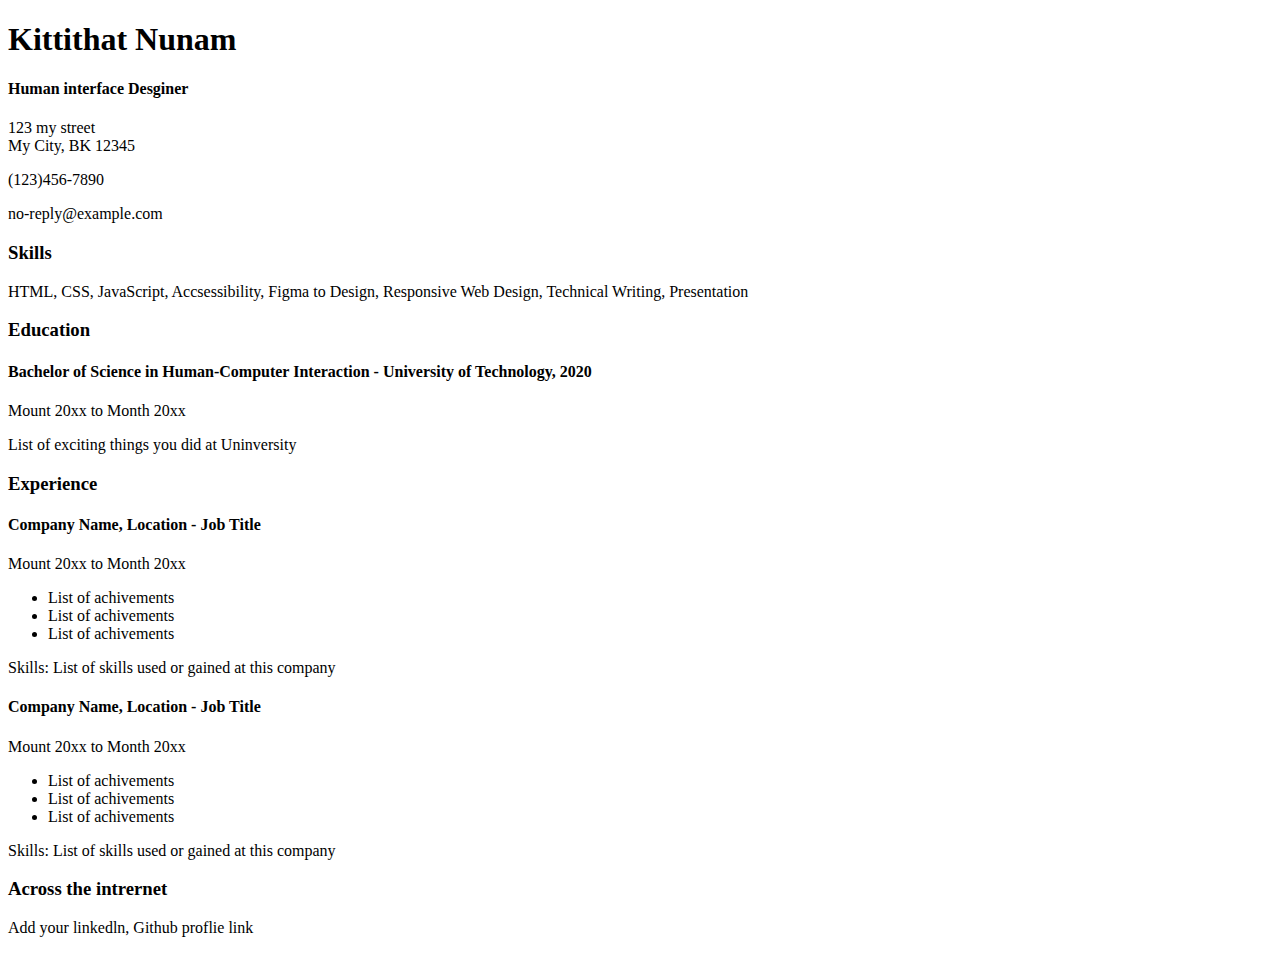
<file: index.html>
<!DOCTYPE html>
<html lang="en">
<head>
    <meta charset="UTF-8">
    <meta name="viewport" content="width=device-width, initial-scale=1.0">
    <title>Keen - Designer</title>

    <!-- Favicon -->
    <link rel="icon" type="" href="Image/Untitled_Artwork 1.png">

</head>
<body>
    
    <section class="main">
        <header>
            <h1>Kittithat Nunam</h1>
            <h4>Human interface Desginer</h4>
        </header>
            <section class="contact">
                
                <p>123 my street <br>
                My City, BK 12345</p>
                <P>(123)456-7890</P>
                <p>no-reply@example.com</p>
            </section>

    

    <main>

        <section class="skills">
            <h3 class="section-title">Skills</h3>
            <p>HTML, CSS, JavaScript, Accsessibility, Figma to Design, Responsive Web Design, Technical Writing, Presentation</p>
        </section>
        
     

        <section class="education">
            <h3 class="section-title">Education</h3>
            <h4 class="section-subtitle">
                Bachelor of Science in Human-Computer Interaction - University of Technology, 2020
            </h4>
            <p>Mount 20xx to Month 20xx</p>
            <p>List of exciting things you did at Uninversity</p>
        </section>
        
        

        <section class="Experience">
            <h3 class="section-title">Experience</h3>
            <h4 class="section-subtitle">Company Name, Location - Job Title</h4>
            <p>Mount 20xx to Month 20xx</p>
            <ul>
                <li>List of achivements</li>
                <li>List of achivements</li>
                <li>List of achivements</li>
            </ul>
            <p>Skills: List of skills used or gained at this company</p>
        

            <h4 class="section-subtitle">Company Name, Location - Job Title</h4>
            <p>Mount 20xx to Month 20xx</p>
            <ul>
                <li>List of achivements</li>
                <li>List of achivements</li>
                <li>List of achivements</li>
            </ul>
            <p>Skills: List of skills used or gained at this company</p>
        
        </section>

    

        <section class="social-media">
            <h3 class="section-title">Across the intrernet</h3>
            <p>Add your linkedln, Github proflie link</p>

        </section>        




    </main>

        
    </section>    
</body>
</html>
</file>
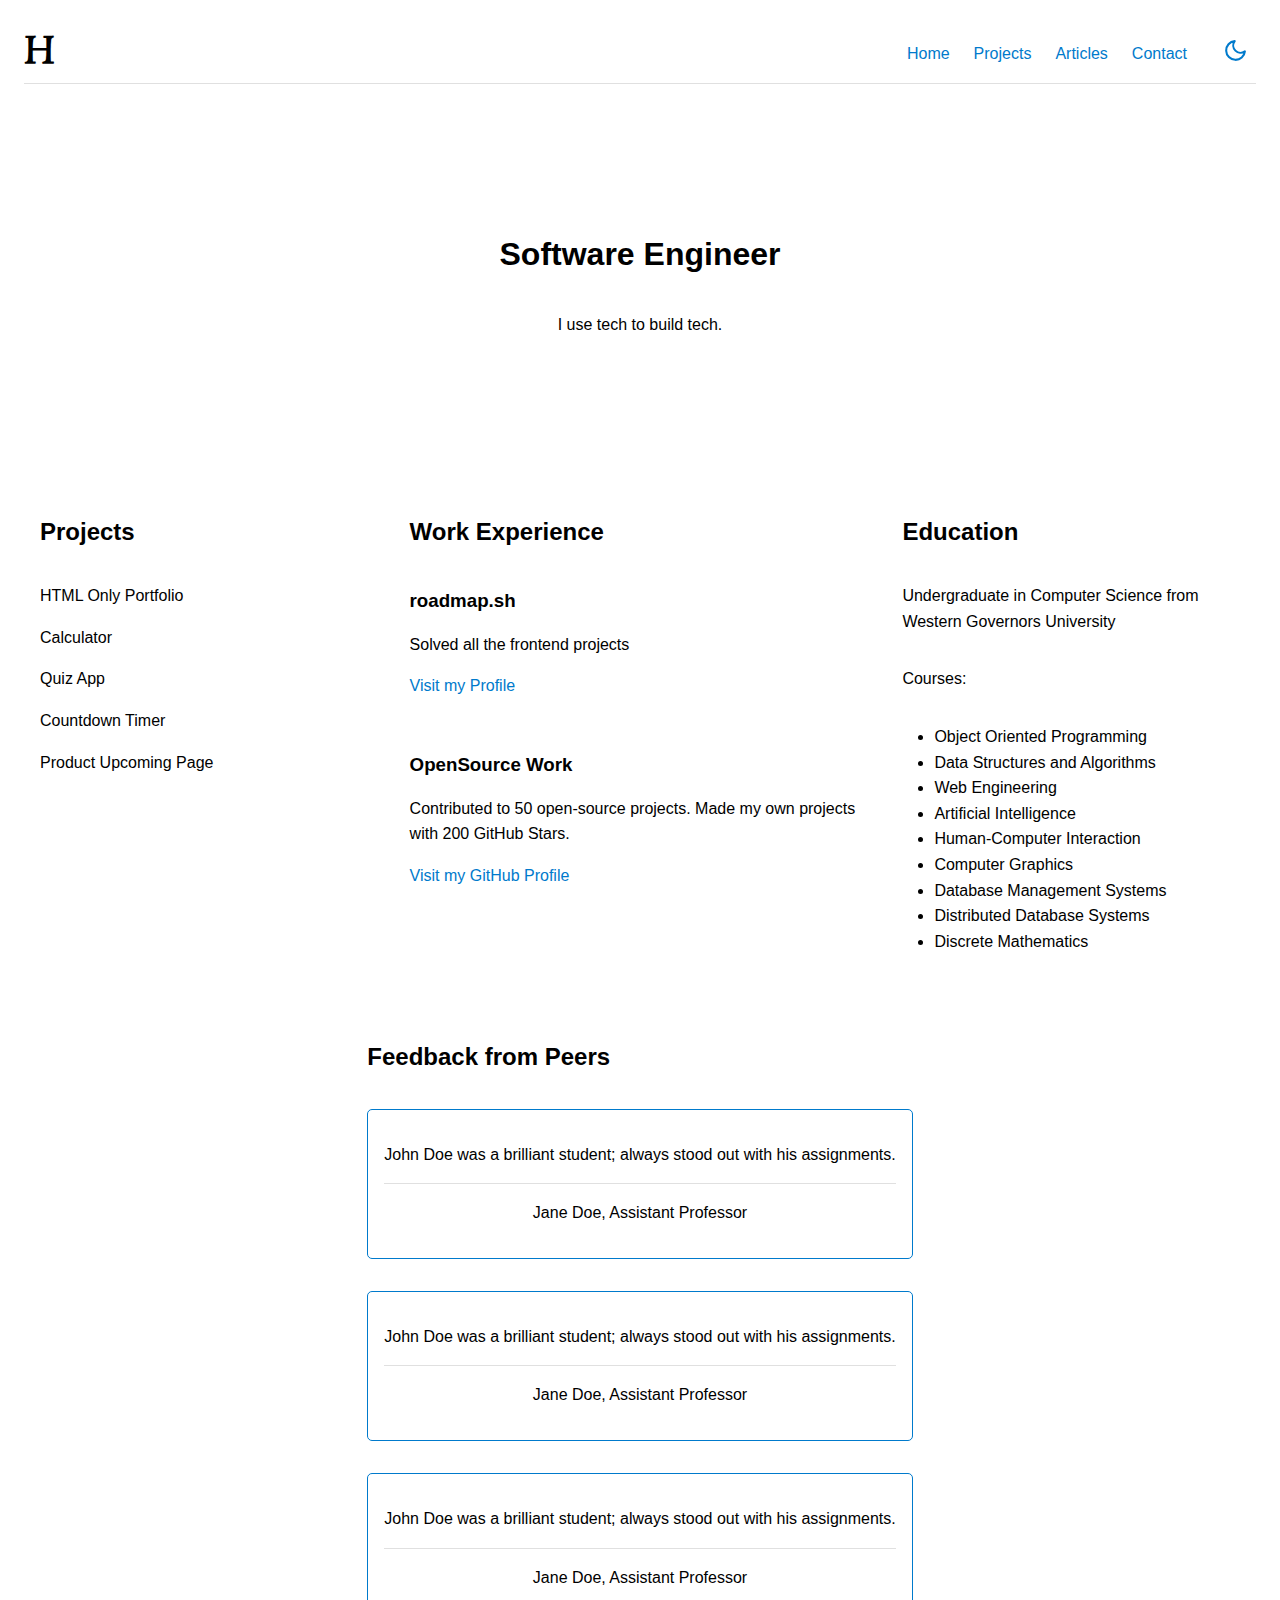
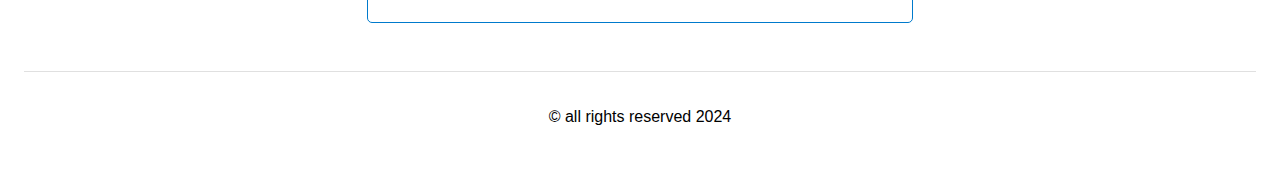
<file: 03-personal-portfolio/index.html>
<!DOCTYPE html>
<html lang="en">
  <head>
    <meta charset="UTF-8">
    <meta name="viewport" content="width=device-width, initial-scale=1.0">
    <meta name="description" content="A simple HTML-only website">
    <!-- SEO Meta Tags -->
    <meta name="description" content="A simple HTML-only website for roadmap.sh frontend" />
    <meta name="keywords" content="Frontend Project, HTML, Roadmap.sh" />
    <meta name="author" content="Austin Hill" />
    <link rel="preconnect" href="https://fonts.googleapis.com">
    <link rel="preconnect" href="https://fonts.gstatic.com" crossorigin>
    <link href="https://fonts.googleapis.com/css2?family=Rosarivo:ital@0;1&display=swap" rel="stylesheet">
    <link rel="stylesheet" href="styles.css">
    <title>Personal Portfolio</title>
  </head>
  <body>
    <header>
      <span class="logo">
        H
      </span>
      <nav>
        <ul>
          <li><a href="index.html">Home</a></li>
          <li><a href="projects.html">Projects</a></li>
          <li><a href="articles.html">Articles</a></li>
          <li><a href="contact.html">Contact</a></li>
        </ul>
      </nav>
      <button class="toggle-theme" onclick="toggleTheme()">
        <svg id="sun_icon" xmlns="http://www.w3.org/2000/svg" viewBox="0 0 24 24" fill="none" stroke="currentColor" stroke-width="2"
          stroke-linecap="round" stroke-linejoin="round" class="feather feather-moon">
          <path d="M21 12.79A9 9 0 1 1 11.21 3 7 7 0 0 0 21 12.79z"></path>
        </svg>

        <svg id='moon_icon' style="display: none;" xmlns=" http://www.w3.org/2000/svg" viewBox="0 0 24 24" fill="none" stroke="currentColor"
          stroke-width="2" stroke-linecap="round" stroke-linejoin="round" class="feather feather-sun">
          <circle cx="12" cy="12" r="5"></circle>
          <line x1="12" y1="1" x2="12" y2="3"></line>
          <line x1="12" y1="21" x2="12" y2="23"></line>
          <line x1="4.22" y1="4.22" x2="5.64" y2="5.64"></line>
          <line x1="18.36" y1="18.36" x2="19.78" y2="19.78"></line>
          <line x1="1" y1="12" x2="3" y2="12"></line>
          <line x1="21" y1="12" x2="23" y2="12"></line>
          <line x1="4.22" y1="19.78" x2="5.64" y2="18.36"></line>
          <line x1="18.36" y1="5.64" x2="19.78" y2="4.22"></line>
        </svg>

      </button>
    </header>

    <main>
      <section class="hero">
        <h1>Software Engineer</h1>
        <p>
          I use tech to build tech.
        </p>
      </section>

      <div class="flex-wrapper">
        <section class="projects">
          <h2>Projects</h2>
          <ul>
            <li>HTML Only Portfolio</li>
            <li>Calculator</li>
            <li>Quiz App</li>
            <li>Countdown Timer</li>
            <li>Product Upcoming Page</li>
          </ul>
        </section>

        <section class="work-experience">
          <h2>Work Experience</h2>
          <article>
            <h3>roadmap.sh</h3>
            <p>Solved all the frontend projects</p>
            <a href="https://roadmap.sh/u/akinghill">Visit my Profile</a>
          </article>
          <article>
            <h3>OpenSource Work</h3>
            <p>Contributed to 50 open-source projects. Made my own projects with 200 GitHub Stars.</p>
            <a href="https://github.com/akinghill">Visit my GitHub Profile</a>
          </article>
        </section>

        <section class="education">
          <h2>Education</h2>
          <p>
            Undergraduate in Computer Science from Western Governors University
          </p>
          <p>
            Courses:
          </p>
          <ul>
            <li>Object Oriented Programming</li>
            <li>Data Structures and Algorithms</li>
            <li>Web Engineering</li>
            <li>Artificial Intelligence</li>
            <li>Human-Computer Interaction</li>
            <li>Computer Graphics</li>
            <li>Database Management Systems</li>
            <li>Distributed Database Systems</li>
            <li>Discrete Mathematics</li>
          </ul>
        </section>
      </div>

      <aside class="reviews">
        <h2>Feedback from Peers</h2>
        <div class="feedback-wrapper">
          <blockquote>
            <p>John Doe was a brilliant student; always stood out with his assignments.</p>
            <footer>Jane Doe, Assistant Professor</footer>
          </blockquote>
          <blockquote>
            <p>John Doe was a brilliant student; always stood out with his assignments.</p>
            <footer>Jane Doe, Assistant Professor</footer>
          </blockquote>
          <blockquote>
            <p>John Doe was a brilliant student; always stood out with his assignments.</p>
            <footer>Jane Doe, Assistant Professor</footer>
          </blockquote>
        </div>
      </aside>
    </main>

    <footer>
      <p>&copy; all rights reserved 2024</p>
    </footer>


    <script src="script.js"></script>
  </body>
</html>
</file>
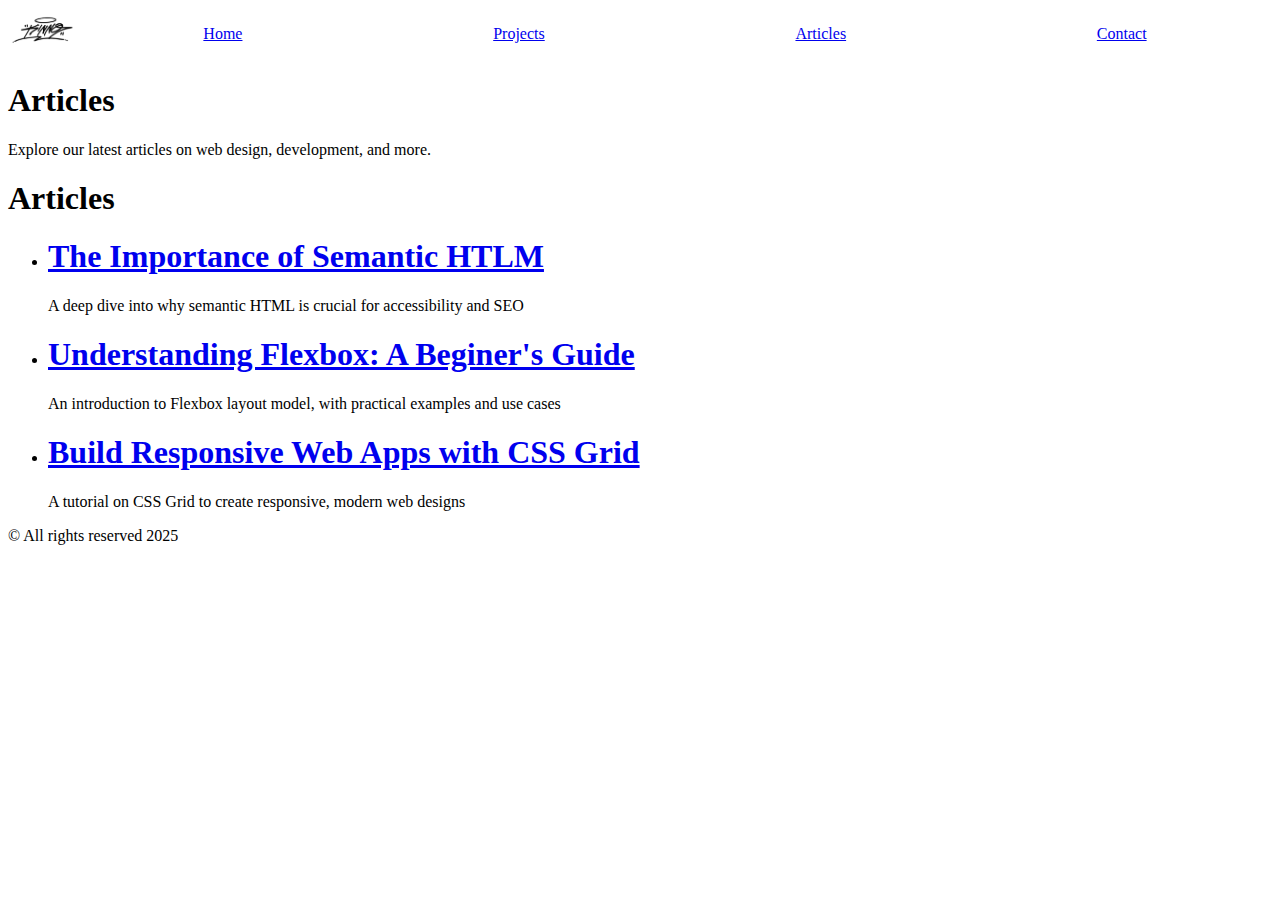
<file: articles.html>
<!DOCTYPE html>
<html lang="en">
<head>
    <meta charset="UTF-8">
    <meta name="viewport" content="width=device-width, initial-scale=1.0">
    <title>Article | Basic HTML Website</title>
    <link rel="stylesheet" href="style.css">
</head>
<body>
    
    <header>
        <div class="logo">
            <img width="70" src="images/Untitled_Artwork 1.png" alt="Logo" >
        </div>
        <nav>
            <ul>
            <li> <a href="index.html">Home</a> </li>
            <li> <a href="project.html">Projects</a> </li>
            <li> <a href="articles.html">Articles</a> </li>
            <li> <a href="contact.html">Contact</a> </li>
        </ul>
        </nav>
    </header>

    <main>
        <section class="articles">
            <h1>Articles</h1>
            <p>Explore our latest articles on web design, development, and more.</p>
        <h1>Articles</h1>
            <ul>
                <li>
                   <h1> <a href="#">The Importance of Semantic HTLM</a></h1>
                    <p>A deep dive into why semantic HTML is crucial for accessibility and SEO</p>
                </li>
                <li>
                    <h1><a href="#">Understanding Flexbox: A Beginer's Guide</a></h1>
                    <p>An introduction to Flexbox layout model, with practical examples and use cases</p>
                </li>
                <li>
                    <h1><a href="#">Build Responsive Web Apps with CSS Grid</a></h1>
                    <p>A tutorial on CSS Grid to create responsive, modern web designs</p>
                </li>
            </ul>
        </section>    
    </main>

    <footer>
        <p>&copy; All rights reserved 2025</p>
    </footer>
</body>
</html>
</file>
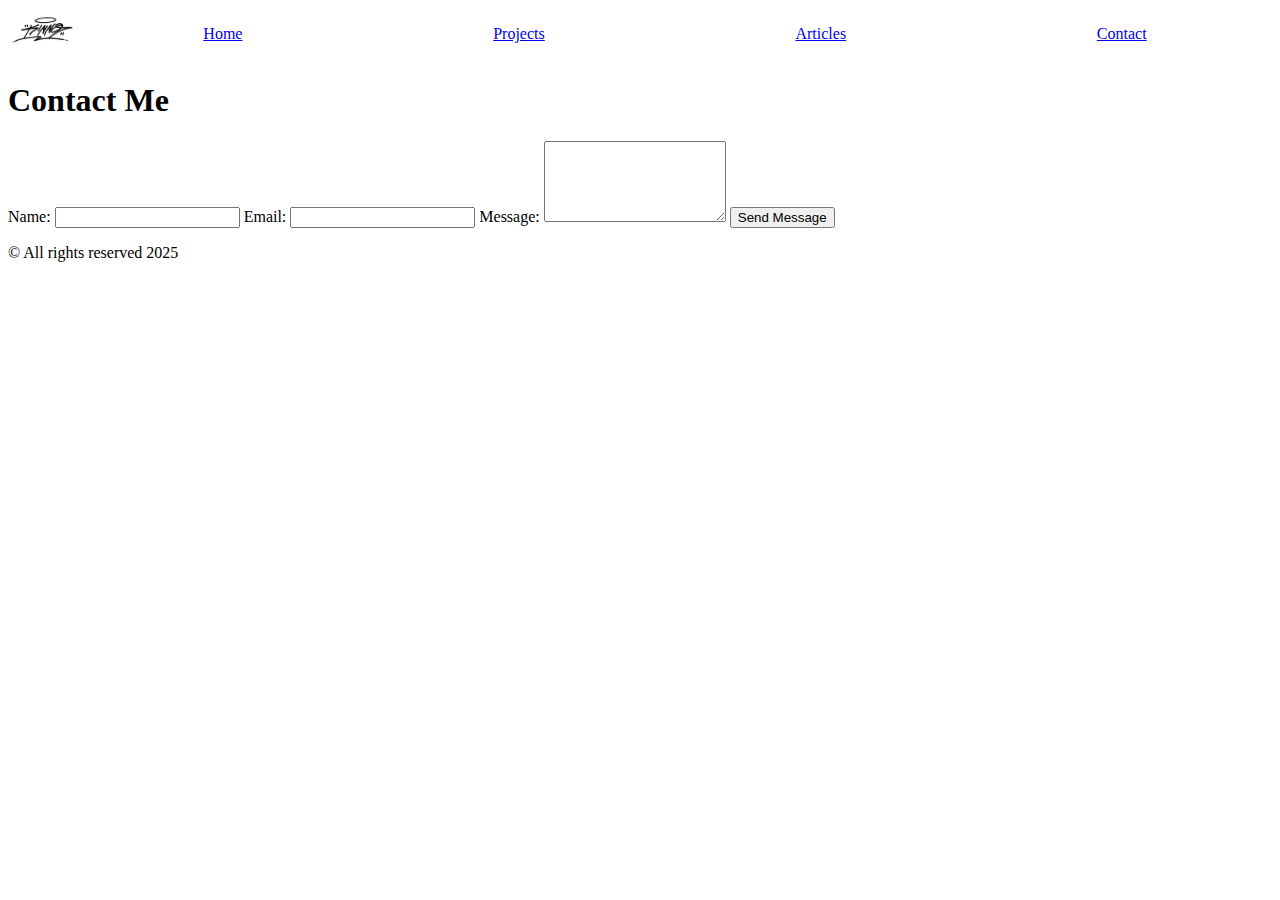
<file: contact.html>
<!DOCTYPE html>
<html lang="en">
<head>
    <meta charset="UTF-8">
    <meta name="viewport" content="width=device-width, initial-scale=1.0">
    <title>Contact | Basic HTML Website</title>
    <link rel="stylesheet" href="style.css">
</head>
<body>
    
     <header>
        <div class="logo">
            <img width="70" src="images/Untitled_Artwork 1.png" alt="Logo" >
        </div>
        <nav>
            <ul>
            <li> <a href="index.html">Home</a> </li>
            <li> <a href="project.html">Projects</a> </li>
            <li> <a href="articles.html">Articles</a> </li>
            <li> <a href="contact.html">Contact</a> </li>
        </ul>
        </nav>
    </header>

    <main>
        <section class="contact">
           
            <h1>Contact Me</h1>
            
            <form action="submit_form.php"></form>
            <label for="name">Name:</label>
            <input type="text" name="name" id="name" required>

            <label for="email">Email:</label>
            <input type="text" name="email" id="email" required>

            <label for="message">Message:</label>
            <textarea name="message" id="message" rows="5" required></textarea>

            <button>Send Message</button>
            </form>

        </section>

    </main>

    <footer>
        <p>&copy; All rights reserved 2025</p>
    </footer>
</body>
</html>
</file>
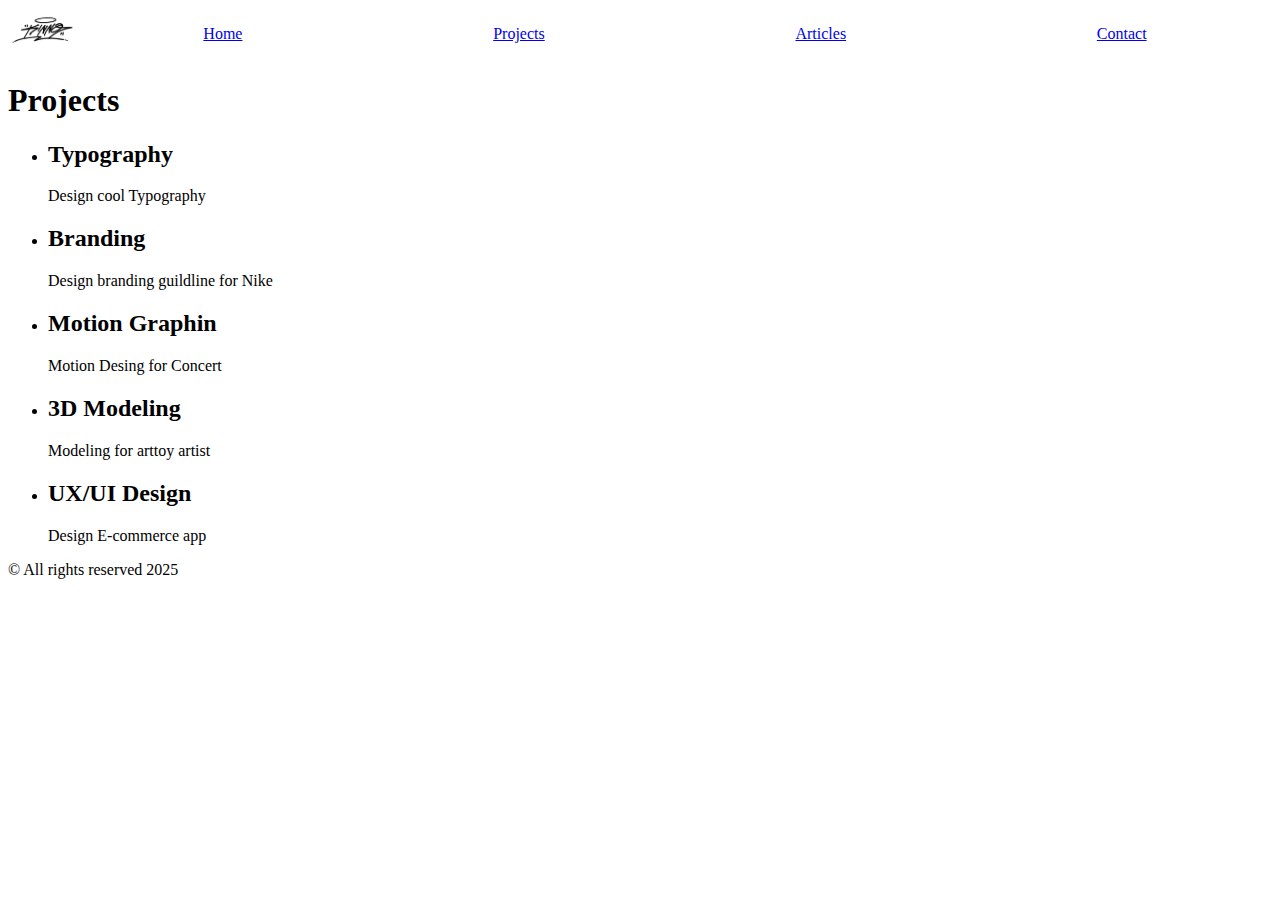
<file: project.html>
<!DOCTYPE html>
<html lang="en">
<head>
    <meta charset="UTF-8">
    <meta name="viewport" content="width=device-width, initial-scale=1.0">
    <title>Projects | Basic HTML Website</title>
    <link rel="stylesheet" href="style.css">
</head>
<body>
    
    <header>
        <div class="logo">
            <img width="70" src="images/Untitled_Artwork 1.png" alt="Logo" >
        </div>
        <nav>
            <ul>
            <li> <a href="index.html">Home</a> </li>
            <li> <a href="project.html">Projects</a> </li>
            <li> <a href="articles.html">Articles</a> </li>
            <li> <a href="contact.html">Contact</a> </li>
        </ul>
        </nav>
    </header>

    <main>
        <section class="projects">
            <h1>Projects</h1>
            <ul>
                <li>
                    <h2>Typography</h2>
                    <p>Design cool Typography</p>
                </li>
                <li>
                    <h2>Branding</h2>
                    <p>Design branding guildline for Nike</p>
                </li>
                <li>
                    <h2>Motion Graphin</h2>
                    <p>Motion Desing for Concert</p>
                </li>
                <li>
                    <h2>3D Modeling</h2>
                    <p>Modeling for arttoy artist</p>
                </li>
                <li>
                    <h2>UX/UI Design</h2>
                    <p>Design E-commerce app</p>
                </li>
            </ul>

        </section>
    </main>


    <footer>
        <p>&copy; All rights reserved 2025</p>
    </footer>
</body>
</html>
</file>
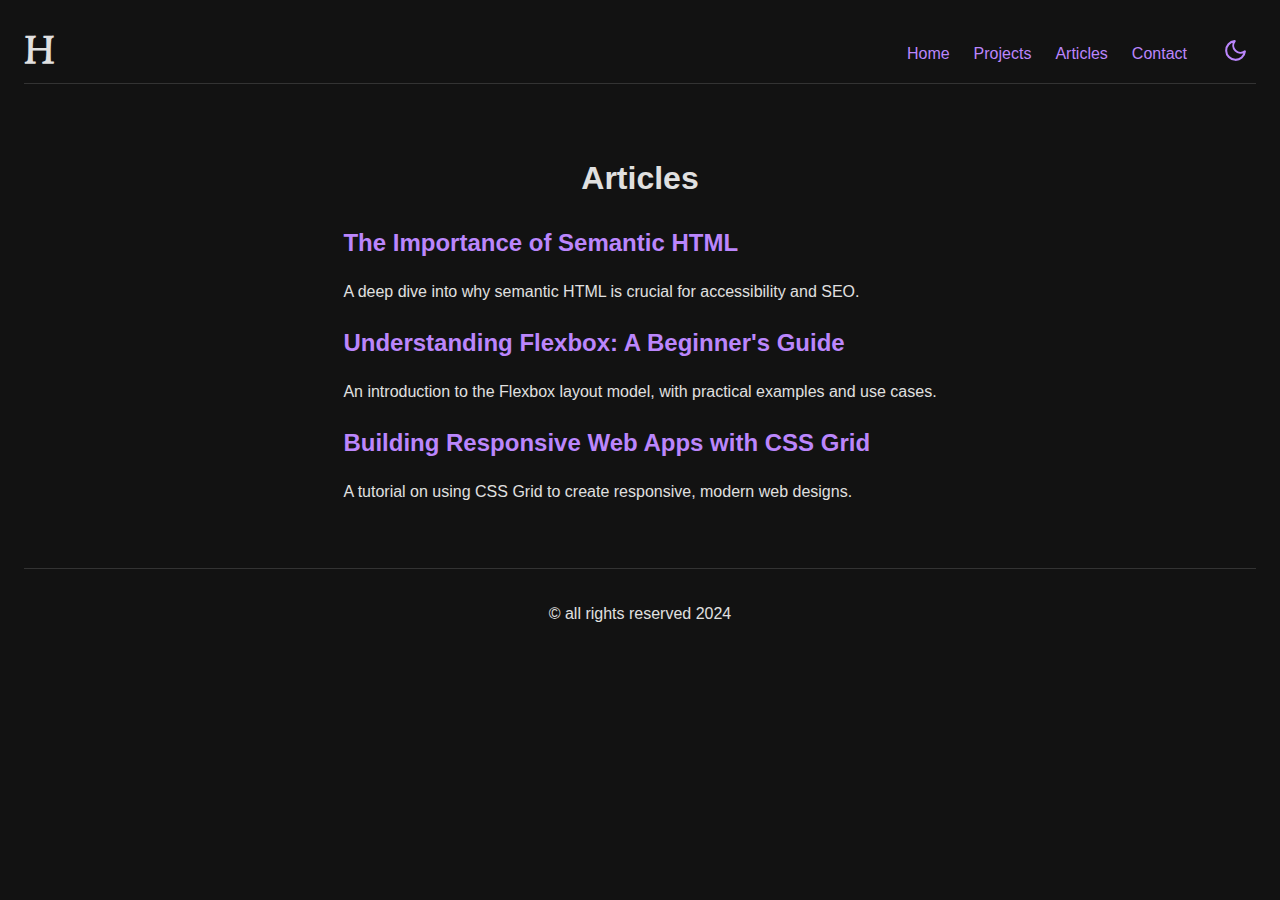
<file: 03-personal-portfolio/articles.html>
<!DOCTYPE html>
<html lang="en">
  <head>
    <meta charset="UTF-8">
    <meta name="viewport" content="width=device-width, initial-scale=1.0">
    <!-- SEO Meta Tags -->
    <meta name="description" content="Articles for a simple HTML-only website for roadmap.sh frontend" />
    <meta name="keywords" content="Frontend Project, HTML, Roadmap.sh" />
    <meta name="author" content="Austin Hill" />
    <link rel="preconnect" href="https://fonts.googleapis.com">
    <link rel="preconnect" href="https://fonts.gstatic.com" crossorigin>
    <link href="https://fonts.googleapis.com/css2?family=Rosarivo:ital@0;1&display=swap" rel="stylesheet">
    <link rel="stylesheet" href="styles.css">
    <title>Articles | Personal Portfolio</title>
  </head>
  <body>
    <header>
      <span class="logo">
        H
      </span>
      <nav>
        <ul>
          <li><a href="index.html">Home</a></li>
          <li><a href="projects.html">Projects</a></li>
          <li><a href="articles.html">Articles</a></li>
          <li><a href="contact.html">Contact</a></li>
        </ul>
      </nav>
      <button class="toggle-theme" onclick="toggleTheme()">
        <svg id="sun_icon" xmlns="http://www.w3.org/2000/svg" viewBox="0 0 24 24" fill="none" stroke="currentColor" stroke-width="2"
          stroke-linecap="round" stroke-linejoin="round" class="feather feather-moon">
          <path d="M21 12.79A9 9 0 1 1 11.21 3 7 7 0 0 0 21 12.79z"></path>
        </svg>

        <svg id='moon_icon' style="display: none;" xmlns=" http://www.w3.org/2000/svg" viewBox="0 0 24 24" fill="none" stroke="currentColor"
          stroke-width="2" stroke-linecap="round" stroke-linejoin="round" class="feather feather-sun">
          <circle cx="12" cy="12" r="5"></circle>
          <line x1="12" y1="1" x2="12" y2="3"></line>
          <line x1="12" y1="21" x2="12" y2="23"></line>
          <line x1="4.22" y1="4.22" x2="5.64" y2="5.64"></line>
          <line x1="18.36" y1="18.36" x2="19.78" y2="19.78"></line>
          <line x1="1" y1="12" x2="3" y2="12"></line>
          <line x1="21" y1="12" x2="23" y2="12"></line>
          <line x1="4.22" y1="19.78" x2="5.64" y2="18.36"></line>
          <line x1="18.36" y1="5.64" x2="19.78" y2="4.22"></line>
        </svg>

      </button>
    </header>
    <main>
      <section class="articles">
        <h1>Articles</h1>
        <ul>
          <li>
            <h2><a href="article1.html">The Importance of Semantic HTML</a></h2>
            <p>A deep dive into why semantic HTML is crucial for accessibility and SEO.</p>
          </li>
          <li>
            <h2><a href="article2.html">Understanding Flexbox: A Beginner's Guide</a></h2>
            <p>An introduction to the Flexbox layout model, with practical examples and use cases.</p>
          </li>
          <li>
            <h2><a href="article3.html">Building Responsive Web Apps with CSS Grid</a></h2>
            <p>A tutorial on using CSS Grid to create responsive, modern web designs.</p>
          </li>
        </ul>
      </section>
    </main>
    <footer>
      <p>&copy; all rights reserved 2024</p>
    </footer>
    <script src="script.js"></script>
  </body>
</html>
</file>
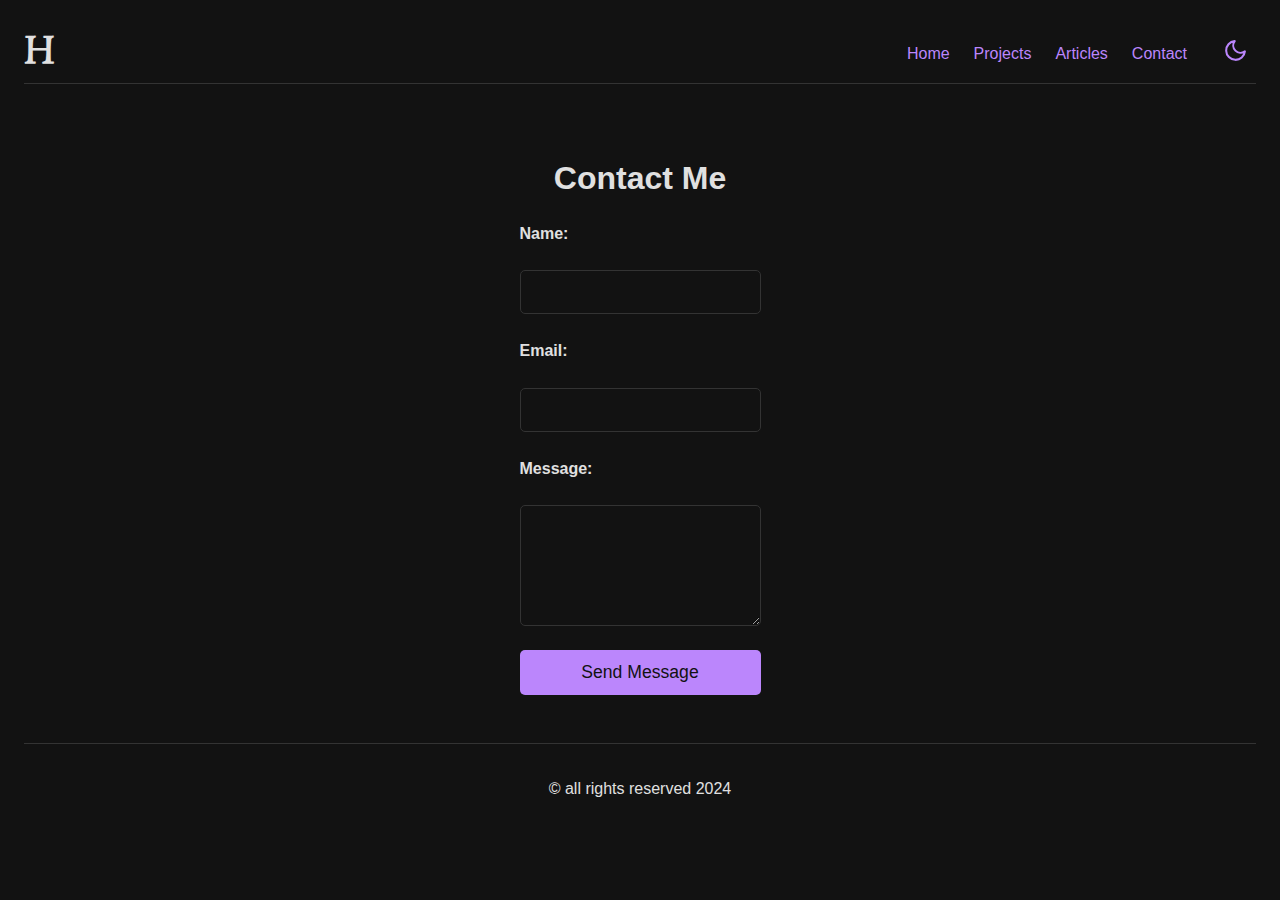
<file: 03-personal-portfolio/contact.html>
<!DOCTYPE html>
<html lang="en">
  <head>
    <meta charset="UTF-8">
    <meta name="viewport" content="width=device-width, initial-scale=1.0">
    <!-- SEO Meta Tags -->
    <meta name="description" content="Contact form for a simple HTML-only website for roadmap.sh frontend" />
    <meta name="keywords" content="Frontend Project, HTML, Roadmap.sh" />
    <meta name="author" content="Austin Hill" />
    <link rel="preconnect" href="https://fonts.googleapis.com">
    <link rel="preconnect" href="https://fonts.gstatic.com" crossorigin>
    <link href="https://fonts.googleapis.com/css2?family=Rosarivo:ital@0;1&display=swap" rel="stylesheet">
    <link rel="stylesheet" href="styles.css">
    <title>Contact | Personal Portfolio</title>
  </head>
  <body>
    <header>
      <span class="logo">
        H
      </span>
      <nav>
        <ul>
          <li><a href="index.html">Home</a></li>
          <li><a href="projects.html">Projects</a></li>
          <li><a href="articles.html">Articles</a></li>
          <li><a href="contact.html">Contact</a></li>
        </ul>
      </nav>
      <button class="toggle-theme" onclick="toggleTheme()">
        <svg id="sun_icon" xmlns="http://www.w3.org/2000/svg" viewBox="0 0 24 24" fill="none" stroke="currentColor" stroke-width="2"
          stroke-linecap="round" stroke-linejoin="round" class="feather feather-moon">
          <path d="M21 12.79A9 9 0 1 1 11.21 3 7 7 0 0 0 21 12.79z"></path>
        </svg>

        <svg id='moon_icon' style="display: none;" xmlns=" http://www.w3.org/2000/svg" viewBox="0 0 24 24" fill="none" stroke="currentColor"
          stroke-width="2" stroke-linecap="round" stroke-linejoin="round" class="feather feather-sun">
          <circle cx="12" cy="12" r="5"></circle>
          <line x1="12" y1="1" x2="12" y2="3"></line>
          <line x1="12" y1="21" x2="12" y2="23"></line>
          <line x1="4.22" y1="4.22" x2="5.64" y2="5.64"></line>
          <line x1="18.36" y1="18.36" x2="19.78" y2="19.78"></line>
          <line x1="1" y1="12" x2="3" y2="12"></line>
          <line x1="21" y1="12" x2="23" y2="12"></line>
          <line x1="4.22" y1="19.78" x2="5.64" y2="18.36"></line>
          <line x1="18.36" y1="5.64" x2="19.78" y2="4.22"></line>
        </svg>

      </button>
    </header>

    <main>
      <section class="contact">
        <h1>Contact Me</h1>
        <form action="submit_form.php" method="POST">
          <label for="name">Name:</label>
          <input type="text" id="name" name="name" required>

          <label for="email">Email:</label>
          <input type="email" id="email" name="email" required>

          <label for="message">Message:</label>
          <textarea id="message" name="message" rows="5" required></textarea>

          <button type="submit">Send Message</button>
        </form>
      </section>
    </main>

    <footer>
      <p>&copy; all rights reserved 2024</p>
    </footer>
    <script src="script.js"></script>
  </body>
</html>
</file>
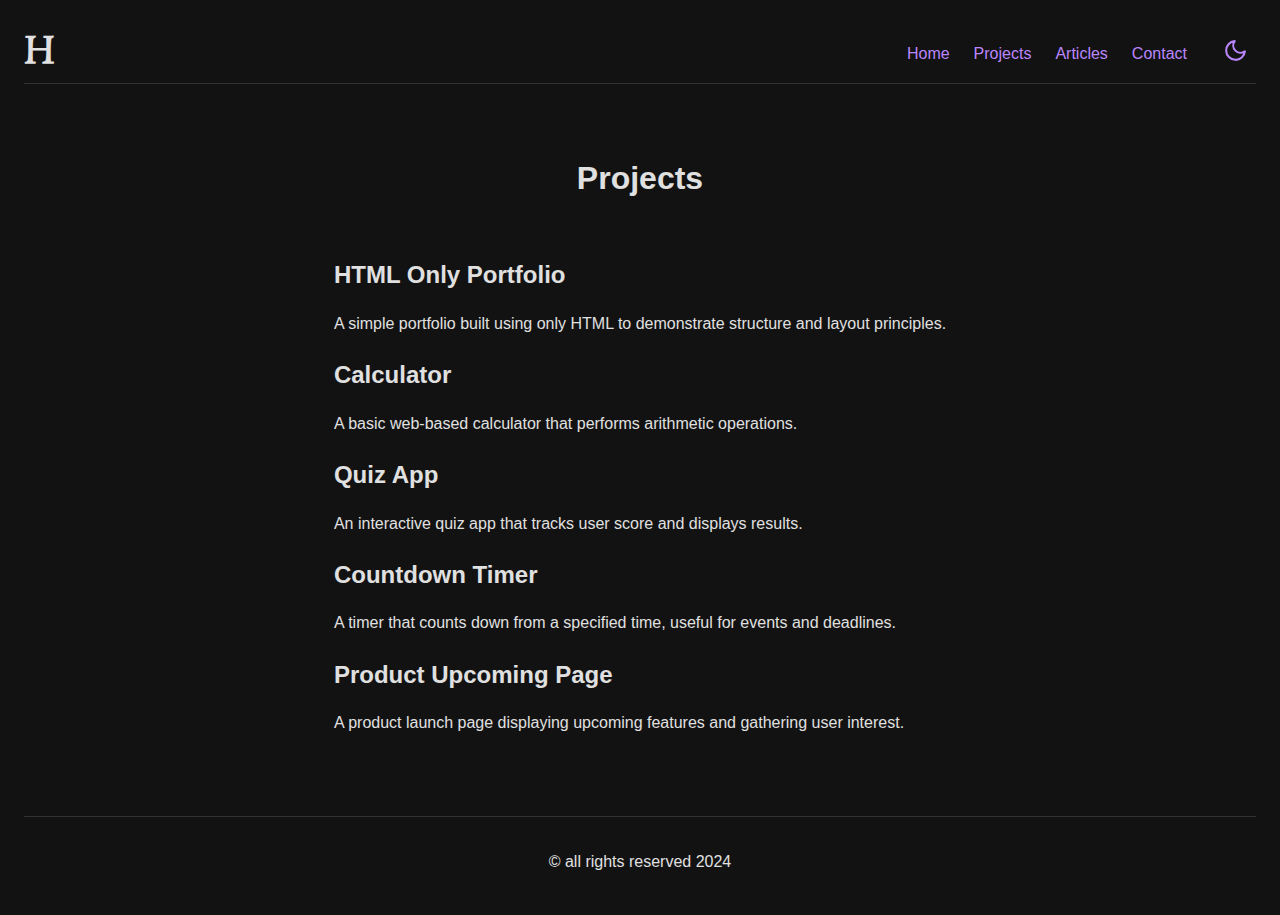
<file: 03-personal-portfolio/projects.html>
<!DOCTYPE html>
<html lang="en">
  <head>
    <meta charset="UTF-8">
    <meta name="viewport" content="width=device-width, initial-scale=1.0">
    <!-- SEO Meta Tags -->
    <meta name="description" content="Projects for a simple HTML-only website for roadmap.sh frontend" />
    <meta name="keywords" content="Frontend Project, HTML, Roadmap.sh" />
    <meta name="author" content="Austin Hill" />
    <link rel="preconnect" href="https://fonts.googleapis.com">
    <link rel="preconnect" href="https://fonts.gstatic.com" crossorigin>
    <link href="https://fonts.googleapis.com/css2?family=Rosarivo:ital@0;1&display=swap" rel="stylesheet">
    <link rel="stylesheet" href="styles.css">
    <title>Projects | Personal Portfolio</title>
  </head>
  <body>
    <header>
      <span class="logo">
        H
      </span>
      <nav>
        <ul>
          <li><a href="index.html">Home</a></li>
          <li><a href="projects.html">Projects</a></li>
          <li><a href="articles.html">Articles</a></li>
          <li><a href="contact.html">Contact</a></li>
        </ul>
      </nav>
      <button class="toggle-theme" onclick="toggleTheme()">
        <svg id="sun_icon" xmlns="http://www.w3.org/2000/svg" viewBox="0 0 24 24" fill="none" stroke="currentColor" stroke-width="2"
          stroke-linecap="round" stroke-linejoin="round" class="feather feather-moon">
          <path d="M21 12.79A9 9 0 1 1 11.21 3 7 7 0 0 0 21 12.79z"></path>
        </svg>

        <svg id='moon_icon' style="display: none;" xmlns=" http://www.w3.org/2000/svg" viewBox="0 0 24 24" fill="none" stroke="currentColor"
          stroke-width="2" stroke-linecap="round" stroke-linejoin="round" class="feather feather-sun">
          <circle cx="12" cy="12" r="5"></circle>
          <line x1="12" y1="1" x2="12" y2="3"></line>
          <line x1="12" y1="21" x2="12" y2="23"></line>
          <line x1="4.22" y1="4.22" x2="5.64" y2="5.64"></line>
          <line x1="18.36" y1="18.36" x2="19.78" y2="19.78"></line>
          <line x1="1" y1="12" x2="3" y2="12"></line>
          <line x1="21" y1="12" x2="23" y2="12"></line>
          <line x1="4.22" y1="19.78" x2="5.64" y2="18.36"></line>
          <line x1="18.36" y1="5.64" x2="19.78" y2="4.22"></line>
        </svg>

      </button>
    </header>
    <main>
      <section class="projects">
        <h1>Projects</h1>
        <ul>
          <li>
            <h2>HTML Only Portfolio</h2>
            <p>A simple portfolio built using only HTML to demonstrate structure and layout principles.</p>
          </li>
          <li>
            <h2>Calculator</h2>
            <p>A basic web-based calculator that performs arithmetic operations.</p>
          </li>
          <li>
            <h2>Quiz App</h2>
            <p>An interactive quiz app that tracks user score and displays results.</p>
          </li>
          <li>
            <h2>Countdown Timer</h2>
            <p>A timer that counts down from a specified time, useful for events and deadlines.</p>
          </li>
          <li>
            <h2>Product Upcoming Page</h2>
            <p>A product launch page displaying upcoming features and gathering user interest.</p>
          </li>
        </ul>
      </section>
    </main>
    <footer>
      <p>&copy; all rights reserved 2024</p>
    </footer>
    <script src="script.js"></script>
  </body>
</html>
</file>
<file: 03-personal-portfolio/styles.css>
:root {
  --background-color: #fff;
  --text-color: #000;
  --accent-color: #007acc;
  --accent-hover-color: #005bb5;
  --accent-active-color: #003f87;
  --border-color: #e0e0e0;
}

[data-theme='dark'] {
  --background-color: #121212;
  --text-color: #e0e0e0;
  --accent-color: #bb86fc;
  --accent-hover-color: #9f63d6;
  --accent-active-color: #7e3eb0;
  --border-color: #333;
}

/* Global Styles */
body {
  font-family: Arial, sans-serif;
  background-color: var(--background-color);
  color: var(--text-color);
  line-height: 1.6;
  padding: 0 1rem;
}

ul {
  list-style: none;
  padding: 0;
}

h1,
h2,
h3 {
  margin-bottom: 1rem;
  font-family: 'Lucida Sans', 'Lucida Sans Regular', 'Lucida Grande',
    'Lucida Sans Unicode', Geneva, Verdana, sans-serif;
  text-align: center;
}

a {
  color: var(--accent-color);
  text-decoration: none;
}

img {
  max-width: 100%;
}

svg {
  width: 25px;
}

/* Header */
.logo {
  font-size: 2rem;
  font-weight: bold;
  font-family: 'Rosarivo', cursive;
  font-style: normal;
}

header {
  display: flex;
  justify-content: space-between;
  align-items: center;
  padding: 1rem 0;
  border-bottom: 1px solid var(--border-color);
}

nav ul {
  display: flex;
}

nav ul li a {
  padding: 0.25rem 0.5rem;
  margin: 0 0.25rem;
}

nav ul li a:hover {
  outline: 1px solid var(--accent-color);
  border-radius: 5px;
}

/* Main Content */
main {
  padding: 2rem 0;
  display: flex;
  flex-direction: column;
  align-items: center;
  gap: 2rem;
}

.hero {
  text-align: center;
}

/* Sections */
.hero,
.projects,
.work-experience,
.education {
  display: flex;
  flex-direction: column;
  width: 100%;
}

.projects ul {
  text-align: center;
  padding: 0;
}

.projects li {
  margin-bottom: 1rem;
}

.work-experience h3 {
  text-align: left;
}

.work-experience article {
  margin-bottom: 2rem;
}

.education ul {
  list-style-type: disc;
  padding-left: 2rem;
}

.feedback-wrapper {
  display: flex;
  flex-direction: column;
  align-items: center;
}

blockquote {
  border: 1px solid var(--accent-color);
  padding: 1rem;
  border-radius: 5px;
  margin: 1rem 0;
}

/* Footer */
footer {
  text-align: center;
  padding: 1rem;
  border-top: 1px solid var(--border-color);
}

/* Contact */
form {
  display: flex;
  flex-direction: column;
  gap: 1.5rem;
}

label {
  font-weight: bold;
  font-size: 1rem;
  color: var(--text-color);
}

input,
textarea {
  padding: 0.75rem;
  border: 1px solid var(--border-color);
  border-radius: 5px;
  font-size: 1rem;
  background-color: var(--background-color);
  color: var(--text-color);
}

input:focus,
textarea:focus {
  outline: none;
  border-color: var(--accent-color);
  box-shadow: 0 0 0 2px var(--accent-color);
}

button {
  padding: 0.75rem 1.5rem;
  background-color: var(--accent-color);
  color: var(--background-color);
  border: none;
  border-radius: 5px;
  cursor: pointer;
  font-size: 1.1rem;
  transition: background-color 0.3s ease;
}

button:hover {
  background-color: var(--accent-hover-color);
}

button:active {
  background-color: var(--accent-active-color);
}

/* Dark Mode Toggle Button */
.toggle-theme {
  cursor: pointer;
  padding: 0.5rem;
  border: none;
  background-color: transparent;
  color: var(--accent-color);
}

/* Media query for desktop styles */
@media (min-width: 768px) {
  .flex-wrapper {
    display: grid;
    grid-template-columns: repeat(10, 1fr);
    grid-template-rows: 1fr;
  }
  .projects {
    grid-area: 1 / 1 / 2 / 4;
  }

  .work-experience {
    grid-area: 1 / 4 / 2 / 8;
  }

  .education {
    grid-area: 1 / 8 / 2 / 11;
  }

  .projects,
  .work-experience,
  .education {
    width: unset;
  }

  .logo {
    flex-grow: 1;
  }

  nav {
    margin: 0 1rem;
  }

  section {
    padding: 1rem;
  }

  .hero {
    height: 33vh;
    justify-content: center;
  }

  h2,
  .projects ul {
    text-align: left;
  }

  .logo {
    font-size: 2.3rem;
  }

  header {
    padding-bottom: 0;
  }
}
</file>
<file: style.css>
header{
        display: flex;
        justify-content: space-between;
        align-items: center;
    }


nav{
     flex-grow: 1;
}

nav ul{ 
        display: flex;
        justify-content: space-around;   
        list-style-type: none;
        padding : 0;
}
</file>
